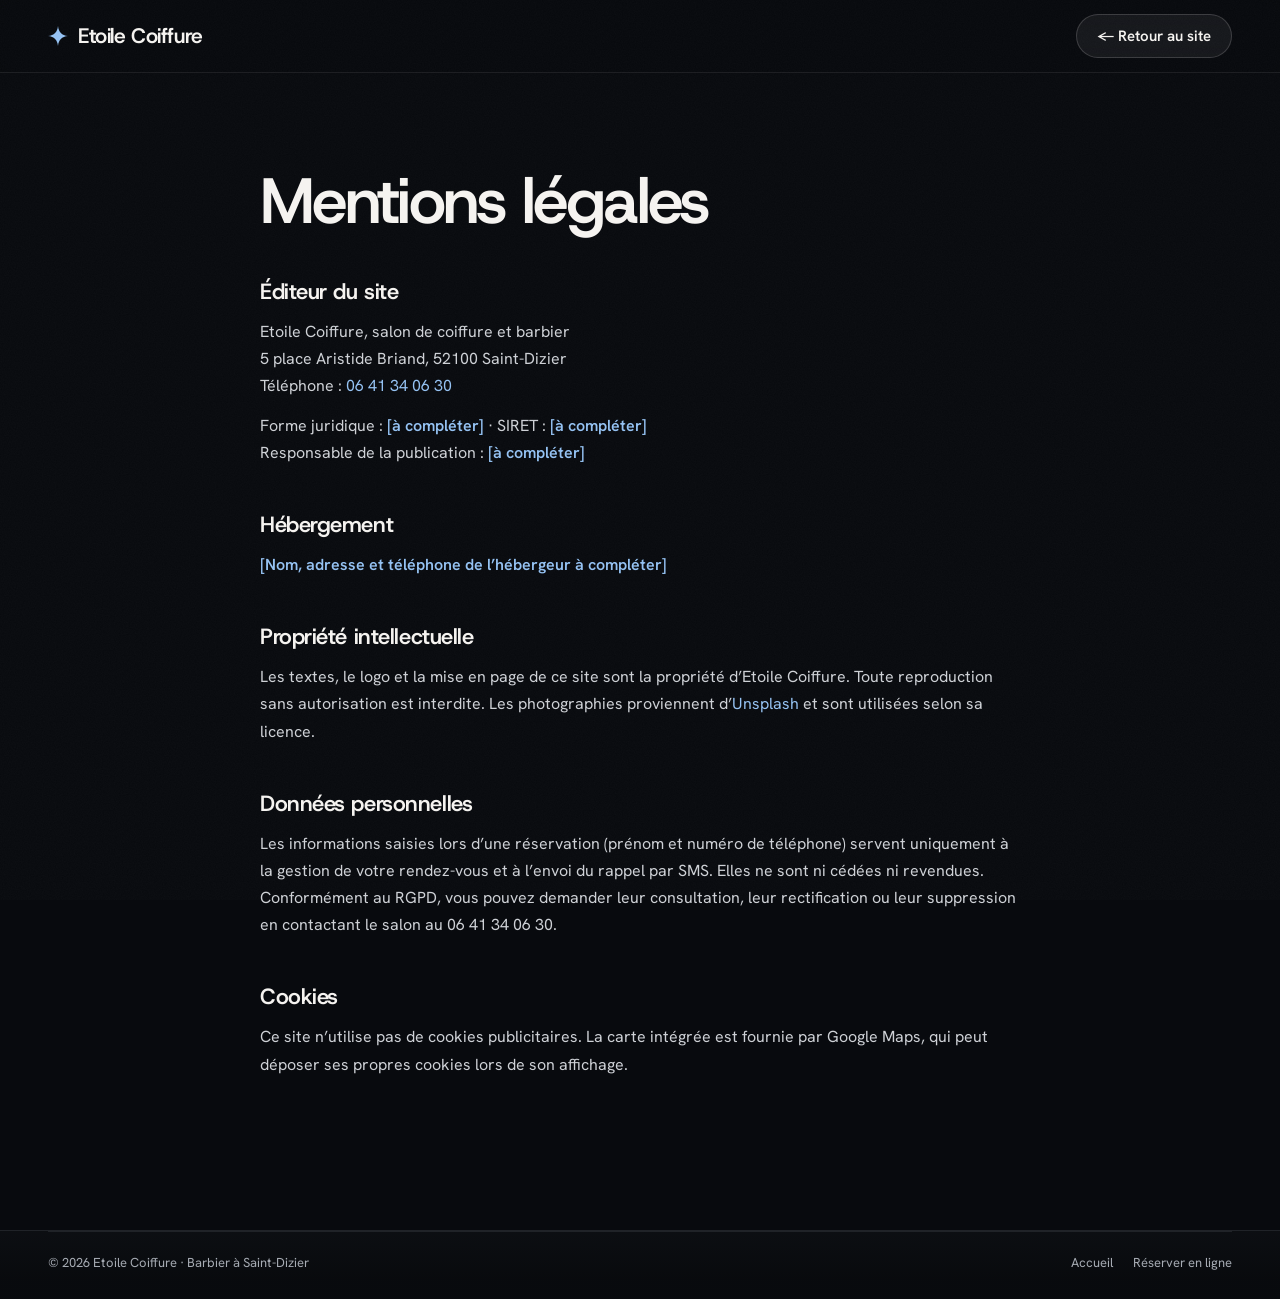
<file: mentions-legales.html>
<!DOCTYPE html>
<html lang="fr">
<head>
<meta charset="utf-8">
<meta name="viewport" content="width=device-width, initial-scale=1, viewport-fit=cover">
<title>Mentions légales · Etoile Coiffure</title>
<meta name="robots" content="noindex">
<meta name="theme-color" content="#0d0f13">
<link rel="icon" href="data:image/svg+xml,%3Csvg xmlns='http://www.w3.org/2000/svg' viewBox='0 0 24 24'%3E%3Cpath d='M12 0C12.8 7.5 16.5 11.2 24 12C16.5 12.8 12.8 16.5 12 24C11.2 16.5 7.5 12.8 0 12C7.5 11.2 11.2 7.5 12 0Z' fill='%2397b8ee'/%3E%3C/svg%3E">
<link rel="preconnect" href="https://fonts.googleapis.com">
<link rel="preconnect" href="https://fonts.gstatic.com" crossorigin>
<link href="https://fonts.googleapis.com/css2?family=Host+Grotesk:wght@400;500;600;700&amp;family=Hanken+Grotesk:wght@400;500;600;700;800&amp;display=swap" rel="stylesheet">
<link rel="stylesheet" href="styles.css">
</head>
<body>
<header class="header scrolled">
  <div class="wrap header-in">
    <a href="index.html" class="brand">
      <svg class="star" width="20" height="20" viewBox="0 0 24 24" aria-hidden="true"><path d="M12 0C12.8 7.5 16.5 11.2 24 12C16.5 12.8 12.8 16.5 12 24C11.2 16.5 7.5 12.8 0 12C7.5 11.2 11.2 7.5 12 0Z" fill="currentColor"/></svg>
      <span>Etoile Coiffure</span>
    </a>
    <a href="index.html" class="pill pill-glass pill-sm">← Retour au site</a>
  </div>
</header>

<main class="legal">
  <h1>Mentions légales</h1>

  <h2>Éditeur du site</h2>
  <p>Etoile Coiffure, salon de coiffure et barbier<br>5 place Aristide Briand, 52100 Saint-Dizier<br>Téléphone&nbsp;: <a href="tel:+33641340630">06 41 34 06 30</a></p>
  <p>Forme juridique&nbsp;: <span class="todo">[à compléter]</span> · SIRET&nbsp;: <span class="todo">[à compléter]</span><br>Responsable de la publication&nbsp;: <span class="todo">[à compléter]</span></p>

  <h2>Hébergement</h2>
  <p><span class="todo">[Nom, adresse et téléphone de l’hébergeur à compléter]</span></p>

  <h2>Propriété intellectuelle</h2>
  <p>Les textes, le logo et la mise en page de ce site sont la propriété d’Etoile Coiffure. Toute reproduction sans autorisation est interdite. Les photographies proviennent d’<a href="https://unsplash.com" target="_blank" rel="noopener">Unsplash</a> et sont utilisées selon sa licence.</p>

  <h2>Données personnelles</h2>
  <p>Les informations saisies lors d’une réservation (prénom et numéro de téléphone) servent uniquement à la gestion de votre rendez-vous et à l’envoi du rappel par SMS. Elles ne sont ni cédées ni revendues. Conformément au RGPD, vous pouvez demander leur consultation, leur rectification ou leur suppression en contactant le salon au 06 41 34 06 30.</p>

  <h2>Cookies</h2>
  <p>Ce site n’utilise pas de cookies publicitaires. La carte intégrée est fournie par Google Maps, qui peut déposer ses propres cookies lors de son affichage.</p>
</main>

<footer class="footer">
  <div class="wrap">
    <div class="f-bottom">
      <span>© 2026 Etoile Coiffure · Barbier à Saint-Dizier</span>
      <span class="f-links"><a href="index.html">Accueil</a><a href="index.html#reserver">Réserver en ligne</a></span>
    </div>
  </div>
</footer>
</body>
</html>
</file>
<file: styles.css>
:root {
  --ink: oklch(0.145 0.008 260);
  --ink-2: oklch(0.165 0.009 260);
  --surface: oklch(0.185 0.009 260);
  --tile: oklch(0.225 0.01 260);
  --line-soft: oklch(0.255 0.01 260);
  --line: oklch(0.3 0.01 260);
  --line-strong: oklch(0.55 0.01 260);
  --tx: oklch(0.965 0.004 85);
  --tx-2: oklch(0.86 0.008 260);
  --mu: oklch(0.74 0.012 260);
  --ac: oklch(0.8 0.085 250);
  --green: oklch(0.75 0.17 150);
  --glass-bg: oklch(0.19 0.012 260 / .5);
  --glass-bd: oklch(1 0 0 / .11);
  --shadow-lg: 0 40px 80px -40px rgba(0,0,0,.85);
  --ease: cubic-bezier(.2,.7,.2,1);
  --gut: clamp(20px,4vw,48px);
  --display: 'Host Grotesk', sans-serif;
  --header-h: 72px;
  color-scheme: dark;
}

html { scroll-behavior: smooth; -webkit-text-size-adjust: 100%; }
body {
  margin: 0; min-height: 100vh; overflow-x: clip;
  background: var(--ink); color: var(--tx);
  font-family: 'Hanken Grotesk', system-ui, sans-serif;
  -webkit-font-smoothing: antialiased; text-rendering: optimizeLegibility;
}
/* Grain très léger sur toute la page */
body::after {
  content: ""; position: fixed; inset: 0; z-index: 90; pointer-events: none; opacity: .05;
  background-image: url("data:image/svg+xml,%3Csvg xmlns='http://www.w3.org/2000/svg' width='160' height='160'%3E%3Cfilter id='n'%3E%3CfeTurbulence type='fractalNoise' baseFrequency='.85' numOctaves='3' stitchTiles='stitch'/%3E%3CfeColorMatrix values='0 0 0 0 1 0 0 0 0 1 0 0 0 0 1 0 0 0 .55 0'/%3E%3C/filter%3E%3Crect width='100%25' height='100%25' filter='url(%23n)'/%3E%3C/svg%3E");
}
a { color: inherit; text-decoration: none; }
button { -webkit-tap-highlight-color: transparent; font-family: inherit; }
img { max-width: 100%; }
input::placeholder { color: currentColor; opacity: .45; }
::selection { background: var(--ac); color: var(--ink); }
h1, h2, h3 { font-family: var(--display); font-weight: 600; margin: 0; }
:focus-visible { outline: 2px solid var(--ac); outline-offset: 3px; }

.mu { color: var(--mu); }
.wrap { max-width: 1320px; margin: 0 auto; padding: 0 var(--gut); box-sizing: border-box; }
.anchor { scroll-margin-top: var(--header-h); }
.star { display: block; color: var(--ac); flex: none; }
.grad { background: linear-gradient(95deg, var(--tx) 10%, var(--ac) 95%); -webkit-background-clip: text; background-clip: text; color: transparent; }
.skip { position: absolute; left: 12px; top: -64px; z-index: 100; padding: 10px 16px; border-radius: 999px; background: var(--tx); color: var(--ink); font-weight: 700; transition: top .2s; }
.skip:focus { top: 12px; }

@keyframes ecPulse { 0% { box-shadow: 0 0 0 0 oklch(0.75 0.17 150 / .55); } 80%,100% { box-shadow: 0 0 0 9px oklch(0.75 0.17 150 / 0); } }
@keyframes ecRise { from { opacity: 0; transform: translateY(24px); } to { opacity: 1; transform: none; } }
@keyframes ecStep { from { opacity: 0; transform: translateY(8px); } to { opacity: 1; transform: none; } }
@keyframes ecPop { 0% { opacity: 0; transform: scale(.4); } 60% { opacity: 1; transform: scale(1.1); } 100% { opacity: 1; transform: scale(1); } }
@keyframes ecFade { from { opacity: 0; } to { opacity: 1; } }
@keyframes ecFlash { 0% { box-shadow: inset 0 0 0 2px oklch(0.8 0.085 250 / .9); } 100% { box-shadow: inset 0 0 0 2px oklch(0.8 0.085 250 / 0); } }
@keyframes ecSpin { to { transform: rotate(360deg); } }
@keyframes ecTick { to { transform: translate3d(-50%,0,0); } }

.rise { animation: ecRise 1s var(--ease) var(--d,0s) both; }
.pulse { display: inline-block; flex: none; width: 8px; height: 8px; border-radius: 50%; background: var(--green); animation: ecPulse 2s ease-out infinite; }
.js img.fade { opacity: 0; transition: opacity .9s var(--ease), transform 1.2s var(--ease); }
.js img.fade.loaded { opacity: 1; }
.js .hero-bg img.fade { transition: opacity 1.4s var(--ease); }

/* Verre */
.glass {
  background: linear-gradient(160deg, oklch(1 0 0 / .08), oklch(1 0 0 / .02) 42%), var(--glass-bg);
  border: 1px solid var(--glass-bd);
  box-shadow: inset 0 1px 0 oklch(1 0 0 / .08), var(--shadow-lg);
  -webkit-backdrop-filter: blur(22px) saturate(1.5); backdrop-filter: blur(22px) saturate(1.5);
}
.glass-soft {
  background: linear-gradient(160deg, oklch(1 0 0 / .065), oklch(1 0 0 / .015) 45%), oklch(0.19 0.012 260 / .42);
  border: 1px solid oklch(1 0 0 / .085);
  box-shadow: inset 0 1px 0 oklch(1 0 0 / .06);
}
/* Halo qui suit la souris */
.spot { position: relative; isolation: isolate; }
.spot::before { content: ""; position: absolute; inset: 0; border-radius: inherit; z-index: -1; pointer-events: none; opacity: 0; transition: opacity .45s ease; background: radial-gradient(380px circle at var(--mx,50%) var(--my,50%), oklch(0.8 0.085 250 / .13), transparent 65%); }
.spot:hover::before { opacity: 1; }
.glow { position: absolute; left: var(--x); top: var(--y); width: min(820px,110vw); aspect-ratio: 1; transform: translate(-50%,-50%); border-radius: 50%; pointer-events: none; z-index: -1; background: radial-gradient(closest-side, oklch(0.55 0.13 255 / .2), transparent); }

/* Boutons */
.pill { display: inline-flex; align-items: center; justify-content: center; gap: 10px; border-radius: 999px; font-weight: 600; box-sizing: border-box; white-space: nowrap; transition: background .25s, border-color .25s, color .25s, transform .2s; }
.pill:active { transform: scale(.97); }
.pill-light { background: var(--tx); color: var(--ink); }
.pill-light:hover { background: var(--ac); }
.pill-ghost { border: 1px solid var(--line); }
.pill-ghost:hover { border-color: var(--ac); }
.pill-glass { background: oklch(1 0 0 / .06); border: 1px solid oklch(1 0 0 / .16); color: var(--tx); }
.pill-glass:hover { background: oklch(1 0 0 / .11); border-color: oklch(1 0 0 / .28); }
.pill-sm { height: 44px; padding: 0 20px; font-size: 15px; }
.pill-md { height: 48px; padding: 0 22px; font-size: 14px; }
.pill-lg { height: 52px; padding: 0 26px; font-size: 15px; font-weight: 700; }
.pill-xl { height: 56px; padding: 0 28px; font-size: 16px; font-weight: 700; }
.pill-cta { height: 58px; padding: 0 28px; font-size: 16px; font-weight: 700; }
.pill-light.pill-cta { padding-right: 9px; gap: 16px; }
.pill-ico { width: 40px; height: 40px; border-radius: 50%; background: var(--ink); color: var(--tx); display: grid; place-items: center; transition: transform .4s var(--ease); }
.pill:hover .pill-ico { transform: rotate(-45deg); }
.pill-block { width: 100%; height: 50px; font-size: 15px; font-weight: 700; }
.icon-btn { appearance: none; margin: 0; cursor: pointer; width: 44px; height: 44px; box-sizing: border-box; border-radius: 50%; border: 1px solid oklch(1 0 0 / .16); background: oklch(1 0 0 / .03); color: inherit; display: grid; place-items: center; transition: border-color .25s, background .25s; }
.icon-btn:hover { border-color: var(--ac); }
.round-btn { appearance: none; margin: 0; cursor: pointer; width: 48px; height: 48px; box-sizing: border-box; border-radius: 50%; border: 1px solid var(--line); background: transparent; color: inherit; display: grid; place-items: center; transition: border-color .25s, background .25s, transform .2s; }
.round-btn:hover { border-color: var(--ac); background: oklch(1 0 0 / .04); }
.round-btn:active { transform: scale(.94); }
.ulink { font-weight: 600; font-size: 15px; border-bottom: 1px solid currentColor; padding-bottom: 3px; transition: color .25s; }
.ulink:hover { color: var(--ac); }
.kicker { display: inline-flex; align-items: center; gap: 8px; padding: 7px 14px 7px 11px; border-radius: 999px; border: 1px solid oklch(1 0 0 / .1); background: oklch(1 0 0 / .04); font-size: 13px; font-weight: 600; color: var(--tx-2); margin-bottom: 22px; }
.kicker svg { color: var(--ac); flex: none; }
.eyebrow { font-size: 14px; font-weight: 600; color: var(--mu); }

/* Barre d'annonce, progression, en-tête */
.progress { position: fixed; left: 0; top: 0; z-index: 70; width: 100%; height: 2px; background: var(--ac); transform: scaleX(0); transform-origin: 0 50%; pointer-events: none; }
.topbar { position: relative; z-index: 51; display: flex; flex-wrap: wrap; justify-content: center; align-items: center; column-gap: 12px; row-gap: 2px; padding: 10px 20px; background: var(--surface); border-bottom: 1px solid var(--line-soft); font-size: 13px; font-weight: 500; text-align: center; }
.topbar .sep { color: oklch(0.5 0.01 260); }

.header { position: sticky; top: 0; z-index: 50; border-bottom: 1px solid transparent; transition: background .4s ease, border-color .4s ease; }
.header.scrolled { background: oklch(0.145 0.008 260 / .78); border-bottom-color: oklch(1 0 0 / .08); -webkit-backdrop-filter: blur(16px) saturate(1.4); backdrop-filter: blur(16px) saturate(1.4); }
.header-in { height: var(--header-h); display: flex; align-items: center; justify-content: space-between; gap: 20px; }
.brand { display: flex; align-items: center; gap: 10px; flex: none; font-family: var(--display); font-weight: 600; font-size: clamp(17px,4.6vw,21px); letter-spacing: -.02em; white-space: nowrap; }
.nav { display: flex; gap: 30px; font-size: 15px; font-weight: 500; }
.nav a { position: relative; padding: 6px 0; color: var(--tx-2); transition: color .3s; }
.nav a:hover, .nav a.active { color: var(--tx); }
.nav a::after { content: ""; position: absolute; left: 0; right: 0; bottom: 0; height: 1px; background: var(--ac); transform: scaleX(0); transform-origin: 0 50%; transition: transform .45s var(--ease); }
.nav a.active::after { transform: scaleX(1); }
.header-actions { display: flex; align-items: center; gap: 10px; flex: none; }
.header-tel { font-size: 15px; font-weight: 600; padding: 8px; }
.call-icon, .burger { display: none; }
@media (max-width: 999px) {
  .nav, .header-tel { display: none; }
  .burger { display: grid; }
}
@media (min-width: 520px) and (max-width: 999px) { .call-icon { display: grid; } }

/* Menu mobile */
.menu { position: fixed; inset: 0; z-index: 80; background: oklch(0.145 0.008 260 / .96); -webkit-backdrop-filter: blur(18px); backdrop-filter: blur(18px); display: flex; flex-direction: column; padding: 14px var(--gut) calc(28px + env(safe-area-inset-bottom)); box-sizing: border-box; overflow: auto; animation: ecFade .3s ease both; }
.menu[hidden] { display: none; }
.menu-top { display: flex; justify-content: space-between; align-items: center; height: 44px; flex: none; }
.menu-top .brand { font-size: 19px; }
.menu-nav { display: flex; flex-direction: column; margin-top: 32px; }
.menu-nav a { font-family: var(--display); font-weight: 600; font-size: clamp(30px,8.5vw,52px); letter-spacing: -.04em; line-height: 1.2; padding: 3px 0; animation: ecRise .55s var(--ease) var(--d) both; }
.menu-foot { margin-top: auto; padding-top: 28px; display: flex; flex-direction: column; gap: 10px; animation: ecRise .55s var(--ease) .35s both; }
.menu-foot .mu { font-size: 14px; text-align: center; margin-top: 6px; }
.menu-cta, .menu-call { height: 56px; border-radius: 999px; font-size: 16px; display: flex; align-items: center; justify-content: center; }
.menu-cta { background: var(--tx); color: var(--ink); font-weight: 700; }
.menu-call { border: 1px solid var(--line); font-weight: 600; }

/* ---------- Hero ---------- */
.hero { position: relative; isolation: isolate; margin-top: calc(var(--header-h) * -1); padding-top: var(--header-h); }
.hero-bg { position: absolute; inset: 0; z-index: -1; overflow: hidden; background: var(--tile); }
.hero-bg img { position: absolute; left: 0; top: -12%; width: 100%; height: 124%; object-fit: cover; object-position: 50% 50%; display: block; transform: scale(1.04); will-change: transform; filter: brightness(.78) contrast(1.06) saturate(.85); }
.hero-bg::after {
  content: ""; position: absolute; inset: 0;
  background:
    radial-gradient(55% 65% at 80% 42%, oklch(0.5 0.12 255 / .26), transparent 70%),
    linear-gradient(90deg, oklch(0.145 0.008 260 / .95) 0%, oklch(0.145 0.008 260 / .82) 34%, oklch(0.145 0.008 260 / .42) 66%, oklch(0.145 0.008 260 / .58) 100%),
    linear-gradient(180deg, oklch(0.145 0.008 260 / .75) 0%, oklch(0.145 0.008 260 / 0) 24%, oklch(0.145 0.008 260 / 0) 58%, var(--ink) 100%);
}
.hero-grid { display: grid; grid-template-columns: minmax(0,1fr) minmax(0,500px); gap: clamp(32px,5vw,88px); align-items: center; padding-top: clamp(36px,5.5vw,80px); padding-bottom: clamp(32px,4vw,52px); }
.hero-copy { min-width: 0; }
.hero-pill { display: inline-flex; flex-wrap: wrap; align-items: center; gap: 10px; padding: 8px 16px 8px 13px; border-radius: 999px; background: oklch(1 0 0 / .06); border: 1px solid oklch(1 0 0 / .13); font-size: 14px; font-weight: 600; color: var(--tx-2); }
.hero-pill b { color: var(--tx); }
.hero h1 { font-size: clamp(50px,7vw,104px); line-height: .95; letter-spacing: -.05em; margin-top: 26px; text-wrap: balance; }
.hero .grad { padding-bottom: .06em; }
.lead { font-size: clamp(16px,1.35vw,19px); line-height: 1.6; color: var(--tx-2); margin: 24px 0 0; max-width: 540px; text-wrap: pretty; }
.hero-ctas { display: flex; flex-wrap: wrap; gap: 12px; margin-top: 34px; }
.hero-checks { list-style: none; display: flex; flex-wrap: wrap; gap: 10px 24px; margin: 30px 0 0; padding: 0; font-size: 14px; font-weight: 600; color: var(--tx-2); }
.hero-checks li { display: inline-flex; align-items: center; gap: 8px; }
.hero-checks svg, .gift-checks svg { color: var(--ac); flex: none; }

.hero-bar { display: grid; grid-template-columns: repeat(4,minmax(0,1fr)); border-radius: 22px; overflow: hidden; margin-bottom: 8px; }
.hb { position: relative; display: flex; align-items: center; gap: 14px; padding: 18px 22px; min-width: 0; transition: background .3s; }
.hb:hover { background: oklch(1 0 0 / .045); }
.hb + .hb::before { content: ""; position: absolute; left: 0; top: 18px; bottom: 18px; width: 1px; background: oklch(1 0 0 / .1); }
.hb-ico { position: relative; width: 42px; height: 42px; flex: none; box-sizing: border-box; border-radius: 50%; display: grid; place-items: center; background: oklch(1 0 0 / .06); border: 1px solid oklch(1 0 0 / .1); color: var(--ac); }
.hb.open .hb-ico::after { content: ""; position: absolute; right: -1px; top: -1px; width: 10px; height: 10px; border-radius: 50%; background: var(--green); box-shadow: 0 0 0 3px oklch(0.2 0.012 260); }
.hb-t { display: flex; flex-direction: column; gap: 3px; min-width: 0; }
.hb-l { font-size: 11.5px; font-weight: 600; letter-spacing: .07em; text-transform: uppercase; color: var(--mu); }
.hb-v { font-size: 15px; font-weight: 600; white-space: nowrap; overflow: hidden; text-overflow: ellipsis; }
.hb-v sup { font-size: .65em; }

@media (max-width: 1199px) {
  .hero-bar { grid-template-columns: repeat(2,minmax(0,1fr)); }
  .hb:nth-child(3)::before { display: none; }
  .hb:nth-child(n+3) { border-top: 1px solid oklch(1 0 0 / .08); }
}
@media (max-width: 999px) {
  .hero-grid { grid-template-columns: minmax(0,1fr); padding-top: clamp(28px,6vw,48px); }
  .booking { max-width: 640px; }
}
@media (max-width: 999px) and (min-width: 700px) { .hero-bg { bottom: 0; } }
@media (max-width: 699px) {
  .hero-bg { bottom: auto; height: min(100%, 760px); }
  .hero-bg::after { background: linear-gradient(180deg, oklch(0.145 0.008 260 / .72) 0%, oklch(0.145 0.008 260 / .55) 40%, var(--ink) 100%); }
  .hero-bg img { object-position: 55% 50%; }
}
@media (max-width: 559px) {
  .hb { padding: 14px 14px; gap: 0; }
  .hb-ico { display: none; }
  .hb-v { white-space: normal; font-size: 14px; line-height: 1.35; }
  .pill-cta { flex: 1 1 auto; }
}

/* ---------- Réservation (carte de verre) ---------- */
.booking { position: relative; scroll-margin-top: calc(var(--header-h) + 20px); border-radius: 26px; overflow: hidden; }
.booking.flash::after { content: ""; position: absolute; inset: 0; border-radius: inherit; pointer-events: none; animation: ecFlash 1.3s var(--ease) both; }
.bk-head { display: flex; justify-content: space-between; align-items: center; gap: 12px; padding: 22px clamp(16px,3vw,24px) 0; }
.bk-title { font-family: var(--display); font-weight: 600; font-size: 20px; letter-spacing: -.02em; }
.bk-meta { display: flex; align-items: center; gap: 14px; flex: none; font-size: 13px; color: var(--mu); }
.bk-back { appearance: none; margin: 0; cursor: pointer; background: transparent; border: 0; padding: 6px 0; font-size: 13px; font-weight: 600; color: var(--ac); }
.bk-back[hidden] { display: none; }
.bk-steps { display: grid; grid-template-columns: repeat(4,minmax(0,1fr)); gap: 8px; padding: 12px clamp(16px,3vw,24px) 0; }
.bk-step { appearance: none; margin: 0; padding: 6px 0 0; border: 0; background: transparent; text-align: left; min-width: 0; display: flex; flex-direction: column; gap: 7px; cursor: default; color: var(--mu); font-size: 12px; font-weight: 600; transition: color .3s; }
.bk-step.reachable { cursor: pointer; }
.bk-step .bar { display: block; height: 3px; border-radius: 3px; background: oklch(1 0 0 / .12); transition: background .45s; }
.bk-step span:last-child { white-space: nowrap; overflow: hidden; text-overflow: ellipsis; }
.bk-step.done { color: var(--tx); }
.bk-step.active { color: var(--ac); }
.bk-step.done .bar, .bk-step.active .bar { background: var(--ac); }
.bk-body { padding: 18px clamp(16px,3vw,24px) 20px; min-height: 348px; box-sizing: border-box; }
.bk-pane { display: flex; flex-direction: column; gap: 6px; animation: ecStep .4s var(--ease) both; }
.bk-pane.gap8 { gap: 8px; }
.bk-pane.gap12 { gap: 12px; }
.opt { appearance: none; margin: 0; text-align: left; cursor: pointer; background: oklch(1 0 0 / .045); color: var(--tx); border: 1px solid oklch(1 0 0 / .085); transition: background .2s, border-color .2s, transform .2s; }
.opt:hover { border-color: var(--ac); background: oklch(1 0 0 / .07); }
.opt:active { transform: scale(.985); }
.opt .m { color: var(--mu); }
.opt.on { background: var(--ac); color: var(--ink); border-color: var(--ac); }
.opt.on .m { color: oklch(0.4 0.05 255); }
.opt-svc { display: grid; grid-template-columns: minmax(0,1fr) auto auto; gap: 14px; align-items: center; padding: 11px 14px; border-radius: 12px; }
.opt-svc .n { font-weight: 600; font-size: 15px; min-width: 0; }
.opt-svc .m { font-size: 13px; white-space: nowrap; }
.opt-svc .p { font-weight: 700; font-size: 15px; min-width: 44px; text-align: right; white-space: nowrap; }
.opt-barber { display: flex; align-items: center; gap: 16px; padding: 14px 16px; border-radius: 14px; }
.opt-barber .ini { width: 46px; height: 46px; flex: none; box-sizing: border-box; border-radius: 50%; display: grid; place-items: center; font-family: var(--display); font-weight: 600; font-size: 18px; border: 1px solid var(--mu); }
.opt-barber.on .ini { border-color: oklch(0.4 0.05 255); }
.opt-barber .t { display: flex; flex-direction: column; gap: 2px; min-width: 0; }
.opt-barber .t b { font-size: 16px; }
.opt-barber .t .m { font-size: 13px; }
.days { display: grid; grid-template-columns: repeat(6,minmax(0,1fr)); gap: 6px; }
.opt-day { min-width: 0; padding: 9px 2px; border-radius: 12px; display: flex; flex-direction: column; align-items: center; gap: 1px; text-align: center; }
.opt-day .m { font-size: 11px; font-weight: 600; }
.opt-day .num { font-family: var(--display); font-weight: 600; font-size: 20px; letter-spacing: -.02em; }
.day-info { display: flex; justify-content: space-between; gap: 12px; font-size: 13px; color: var(--mu); margin: 14px 0 10px; }
.day-info b { font-weight: 600; color: var(--tx); }
.slots { display: grid; grid-template-columns: repeat(auto-fill,minmax(70px,1fr)); gap: 6px; }
.opt-slot { padding: 9px 0; border-radius: 10px; font-size: 14px; font-weight: 600; text-align: center; transition: background .2s, border-color .2s, transform .15s; }
.opt-slot:active { transform: scale(.96); }
.opt-slot:disabled { background: transparent; color: oklch(0.5 0.01 260); border-color: oklch(1 0 0 / .05); text-decoration: line-through; cursor: default; transform: none; }
.field { display: flex; flex-direction: column; gap: 6px; font-size: 13px; font-weight: 600; color: var(--mu); }
.field input { font-family: inherit; font-size: 16px; color: var(--tx); background: oklch(0 0 0 / .25); border: 1px solid oklch(1 0 0 / .12); border-radius: 12px; padding: 13px 14px; outline: none; transition: border-color .2s; }
.field input:focus { border-color: var(--ac); }
.fv { appearance: none; margin: 0; text-align: left; cursor: pointer; display: flex; align-items: center; gap: 12px; padding: 12px 14px; border-radius: 12px; border: 1px solid oklch(0.8 0.085 250 / .3); background: oklch(0.8 0.085 250 / .1); color: var(--tx); font-size: 14px; }
.fv .box { width: 20px; height: 20px; flex: none; box-sizing: border-box; border-radius: 6px; display: grid; place-items: center; font-size: 13px; font-weight: 800; background: transparent; color: var(--ink); border: 1px solid var(--ac); transition: background .2s; }
.fv[aria-checked="true"] .box { background: var(--ac); }
.done-ico { width: 52px; height: 52px; border-radius: 50%; background: var(--ac); color: var(--ink); display: grid; place-items: center; animation: ecPop .6s var(--ease) .1s both; }
.done-t { font-family: var(--display); font-weight: 600; font-size: 30px; letter-spacing: -.03em; line-height: 1.1; }
.done-p { font-size: 15px; line-height: 1.55; color: var(--mu); margin: 0; }
.done-btns { display: flex; flex-wrap: wrap; gap: 10px; margin-top: 4px; }
.done-btns > * { appearance: none; margin: 0; cursor: pointer; font-weight: 600; font-size: 14px; padding: 13px 18px; border-radius: 999px; }
.done-btns a { background: var(--tx); color: var(--ink); }
.done-btns button { background: transparent; color: var(--tx); border: 1px solid oklch(1 0 0 / .16); }
.bk-foot { display: flex; flex-wrap: wrap; align-items: center; gap: 12px 16px; padding: 16px 16px 16px clamp(16px,3vw,24px); border-top: 1px solid oklch(1 0 0 / .08); background: oklch(0 0 0 / .22); }
.bk-foot[hidden] { display: none; }
.bk-foot-txt { flex: 999 1 180px; display: flex; flex-direction: column; gap: 2px; min-width: 0; }
.bk-foot-l { font-size: 14px; font-weight: 700; white-space: nowrap; overflow: hidden; text-overflow: ellipsis; }
.bk-foot-s { font-size: 13px; color: var(--mu); }
.bk-primary { appearance: none; margin: 0; flex: 1 0 auto; height: 48px; padding: 0 24px; border: 0; border-radius: 999px; font-weight: 700; font-size: 15px; background: var(--ac); color: var(--ink); cursor: pointer; transition: opacity .25s, transform .2s, filter .25s; }
.bk-primary:hover { filter: brightness(1.08); }
.bk-primary:active { transform: scale(.97); }
.bk-primary[aria-disabled="true"] { opacity: .4; cursor: not-allowed; filter: none; }

/* ---------- Bandeau défilant ---------- */
.ticker { overflow: hidden; margin-top: clamp(28px,4vw,48px); padding-block: clamp(18px,2.4vw,28px); border-block: 1px solid var(--line-soft); -webkit-mask-image: linear-gradient(90deg, transparent, #000 7%, #000 93%, transparent); mask-image: linear-gradient(90deg, transparent, #000 7%, #000 93%, transparent); }
.ticker-track { display: flex; align-items: center; width: max-content; }
.js .ticker-track { animation: ecTick 55s linear infinite; }
.ticker:hover .ticker-track { animation-play-state: paused; }
.ticker-track > * { margin-right: clamp(22px,3vw,44px); }
.ticker span { font-family: var(--display); font-weight: 600; font-size: clamp(28px,4vw,56px); letter-spacing: -.035em; white-space: nowrap; color: transparent; -webkit-text-stroke: 1px oklch(1 0 0 / .34); }
.ticker span:nth-of-type(odd) { color: var(--tx); -webkit-text-stroke: 0; }
.tk-star { width: clamp(16px,1.7vw,24px); height: auto; color: var(--ac); flex: none; }

/* ---------- Sections ---------- */
.section { position: relative; isolation: isolate; overflow-x: clip; padding-top: clamp(96px,12vw,152px); }
@supports not (overflow-x: clip) { .glow { display: none; } }
.section h2, .band h2 { font-size: clamp(40px,5vw,68px); line-height: 1; letter-spacing: -.045em; }
.sec-head { display: flex; flex-wrap: wrap; justify-content: space-between; align-items: flex-end; gap: 20px 40px; }
.sec-head > p { font-size: 16px; line-height: 1.6; color: var(--mu); margin: 0; max-width: 380px; text-wrap: pretty; }

/* Le salon */
.salon-top { display: grid; grid-template-columns: minmax(0,260px) minmax(0,1fr); gap: 20px 48px; align-items: start; }
.salon-top .kicker { justify-self: start; margin: 8px 0 0; }
.statement { font-family: var(--display); font-weight: 500; font-size: clamp(26px,3.3vw,48px); line-height: 1.14; letter-spacing: -.035em; margin: 0; text-wrap: pretty; }
.statement .w { opacity: .2; transition: opacity .6s ease; }
.statement .w.on { opacity: 1; }
.salon-grid { display: grid; grid-template-columns: minmax(0,5fr) minmax(0,7fr); gap: clamp(28px,4vw,64px); margin-top: clamp(48px,6vw,88px); align-items: stretch; }
.salon-media { position: relative; min-height: 580px; }
.sm-main, .sm-sub { position: absolute; margin: 0; overflow: hidden; background: var(--tile); }
.sm-main { left: 0; top: 0; right: 16%; bottom: 14%; border-radius: 26px; }
.sm-sub { right: 0; bottom: 0; width: 48%; aspect-ratio: 1; border-radius: 22px; outline: 8px solid var(--ink); }
.sm-main img, .sm-sub img { position: absolute; inset: 0; width: 100%; height: 100%; object-fit: cover; display: block; }
.sm-main img { object-position: center 30%; }
.spin-badge { position: absolute; right: 4%; top: 6%; width: 124px; height: 124px; border-radius: 50%; display: grid; place-items: center; background: oklch(0.145 0.008 260 / .55); border: 1px solid oklch(1 0 0 / .14); -webkit-backdrop-filter: blur(14px); backdrop-filter: blur(14px); }
.spin-ring { position: absolute; inset: 0; width: 100%; height: 100%; animation: ecSpin 22s linear infinite; }
.spin-ring text { fill: var(--tx); font: 600 10px 'Hanken Grotesk', sans-serif; letter-spacing: .12em; }
.salon-side { display: flex; flex-direction: column; gap: 12px; min-width: 0; }
.stats { display: grid; grid-template-columns: repeat(2,minmax(0,1fr)); gap: 12px; }
.stat { border-radius: 22px; padding: clamp(20px,2.4vw,28px); }
.stat-v { font-family: var(--display); font-weight: 600; font-size: clamp(42px,4.6vw,64px); letter-spacing: -.05em; line-height: 1; display: flex; align-items: baseline; gap: 6px; font-variant-numeric: tabular-nums; }
.stat-v small { font-size: .34em; letter-spacing: -.01em; color: var(--ac); font-weight: 600; }
.stat-l { margin-top: 12px; font-size: 14px; line-height: 1.5; color: var(--mu); }
.ritual { flex: 1; border-radius: 22px; padding: clamp(22px,2.6vw,32px); }
.ritual-head { display: flex; flex-wrap: wrap; justify-content: space-between; align-items: baseline; gap: 6px 16px; }
.ritual-head h3 { font-size: 22px; letter-spacing: -.02em; }
.ritual-head span { font-size: 14px; color: var(--mu); }
.ritual ol { list-style: none; margin: 22px 0 0; padding: 0; display: grid; grid-template-columns: repeat(2,minmax(0,1fr)); gap: 22px 28px; }
.ritual li { display: grid; grid-template-columns: 36px minmax(0,1fr); column-gap: 14px; row-gap: 3px; }
.r-n { grid-row: span 2; width: 36px; height: 36px; box-sizing: border-box; border-radius: 50%; border: 1px solid oklch(1 0 0 / .14); display: grid; place-items: center; font-size: 12px; font-weight: 700; color: var(--ac); font-variant-numeric: tabular-nums; }
.ritual b { font-size: 15px; padding-top: 1px; }
.ritual p { margin: 0; font-size: 14px; line-height: 1.5; color: var(--mu); }
@media (max-width: 899px) {
  .salon-top { grid-template-columns: minmax(0,1fr); }
  .salon-grid { grid-template-columns: minmax(0,1fr); }
  .salon-media { min-height: 0; aspect-ratio: 1 / 1.05; max-height: 640px; }
}
@media (max-width: 599px) {
  .ritual ol { grid-template-columns: minmax(0,1fr); }
  .spin-badge { width: 96px; height: 96px; }
  .stat { padding: 18px; }
}

/* Prestations */
.svc-layout { display: grid; grid-template-columns: minmax(0,1fr) minmax(0,380px); gap: clamp(28px,4vw,56px); margin-top: clamp(36px,4vw,56px); align-items: start; }
.svc-group + .svc-group { margin-top: 40px; }
.svc-cat { display: flex; justify-content: space-between; align-items: baseline; gap: 12px; padding-bottom: 14px; border-bottom: 1px solid var(--line-strong); font-size: 12.5px; font-weight: 600; letter-spacing: .08em; text-transform: uppercase; color: var(--mu); }
.svc-cat span:first-child { color: var(--tx); }
.svc { display: grid; grid-template-columns: minmax(0,1fr) auto; align-items: center; gap: 12px 28px; padding: 22px 16px; margin: 0 -16px; border-radius: 14px; transition: background .3s; }
.svc::after { content: ""; position: absolute; left: 16px; right: 16px; bottom: 0; height: 1px; background: var(--line); pointer-events: none; }
.svc:hover { background: oklch(1 0 0 / .025); }
.svc-t { display: flex; flex-direction: column; gap: 6px; min-width: 0; }
.svc-name { display: flex; flex-wrap: wrap; align-items: center; gap: 6px 12px; font-family: var(--display); font-weight: 600; font-size: clamp(21px,2vw,25px); letter-spacing: -.025em; line-height: 1.15; }
.svc-tag { font-family: 'Hanken Grotesk', sans-serif; font-size: 12px; font-weight: 700; letter-spacing: 0; color: var(--ink); background: var(--ac); padding: 4px 10px; border-radius: 999px; }
.svc-d { font-size: 15px; line-height: 1.5; color: var(--mu); }
.svc-r { display: flex; align-items: center; gap: 20px; }
.svc-dur { font-size: 15px; color: var(--mu); min-width: 52px; white-space: nowrap; }
.svc-price { font-family: var(--display); font-weight: 600; font-size: 25px; letter-spacing: -.02em; min-width: 54px; text-align: right; white-space: nowrap; }
.svc-btn { width: 104px; box-sizing: border-box; display: inline-flex; justify-content: center; padding: 11px 0; border-radius: 999px; font-weight: 600; font-size: 14px; white-space: nowrap; background: transparent; color: var(--tx); border: 1px solid var(--line); transition: background .25s, border-color .25s, color .25s, transform .2s; }
.svc-btn:hover { border-color: var(--ac); }
.svc-btn:active { transform: scale(.97); }
.svc-btn.on { background: var(--ac); color: var(--ink); border-color: var(--ac); }
.svc-note { margin: 20px 0 0; font-size: 13px; color: var(--mu); }
.svc-aside { position: sticky; top: calc(var(--header-h) + 24px); display: flex; flex-direction: column; gap: 12px; }
.feature { border-radius: 24px; overflow: hidden; }
.feature-img { position: relative; aspect-ratio: 4 / 3; overflow: hidden; background: var(--tile); }
.feature-img img { position: absolute; inset: 0; width: 100%; height: 100%; object-fit: cover; object-position: center 28%; display: block; transition: opacity .9s var(--ease), transform 1.2s var(--ease); }
.feature:hover .feature-img img { transform: scale(1.04); }
.feature-img::after { content: ""; position: absolute; inset: 0; background: linear-gradient(180deg, transparent 55%, oklch(0.145 0.008 260 / .55)); }
.tag-chip { position: absolute; left: 16px; top: 16px; z-index: 1; padding: 7px 12px; border-radius: 999px; background: var(--ac); color: var(--ink); font-size: 12px; font-weight: 700; }
.feature-body { padding: 22px 24px 24px; }
.feature-t { font-family: var(--display); font-weight: 600; font-size: 28px; letter-spacing: -.03em; }
.feature-body p { margin: 8px 0 0; font-size: 15px; line-height: 1.55; color: var(--mu); }
.feature-meta { display: flex; justify-content: space-between; align-items: baseline; margin: 18px 0 18px; padding-top: 16px; border-top: 1px solid oklch(1 0 0 / .08); font-size: 15px; color: var(--mu); }
.feature-meta b { font-family: var(--display); font-size: 30px; letter-spacing: -.03em; color: var(--tx); }
.offer { display: flex; align-items: center; gap: 16px; padding: 18px 20px; border-radius: 20px; font-size: 14px; line-height: 1.5; color: var(--tx-2); }
.offer-v { flex: none; font-family: var(--display); font-weight: 600; font-size: 30px; letter-spacing: -.04em; color: var(--ac); }
@media (max-width: 1099px) {
  .svc-layout { grid-template-columns: minmax(0,1fr); }
  .svc-aside { position: static; display: grid; grid-template-columns: repeat(auto-fit,minmax(min(100%,320px),1fr)); align-items: start; }
}
@media (max-width: 640px) {
  .svc { grid-template-columns: minmax(0,1fr); }
  .svc-r { justify-content: space-between; }
  .svc-price { margin-left: auto; }
}

/* Galerie */
.gal-ctrl { display: flex; flex-wrap: wrap; align-items: center; gap: 16px; }
.gal-btns { display: flex; gap: 8px; }
.gallery {
  --side: max(var(--gut), calc((100vw - 1320px) / 2 + var(--gut)));
  display: flex; gap: 16px; margin-top: 40px; overflow-x: auto; scroll-snap-type: x mandatory; scrollbar-width: none; overscroll-behavior-x: contain; cursor: grab;
  padding: 0 var(--side); scroll-padding-inline: var(--side);
}
.gallery::-webkit-scrollbar { display: none; }
.gallery figure { position: relative; margin: 0; flex: 0 0 clamp(260px,30vw,420px); scroll-snap-align: start; }
.ph { position: relative; height: clamp(360px,44vw,580px); border-radius: 22px; overflow: hidden; background: var(--tile); }
.ph img { position: absolute; inset: 0; width: 100%; height: 100%; object-fit: cover; display: block; user-select: none; }
.gallery figure:hover .ph img { transform: scale(1.05); }
.ph::after { content: ""; position: absolute; inset: 0; pointer-events: none; background: linear-gradient(180deg, transparent 60%, oklch(0.145 0.008 260 / .6)); }
.cap { position: absolute; left: 14px; right: 14px; bottom: 14px; display: flex; justify-content: space-between; align-items: center; gap: 12px; padding: 12px 16px; border-radius: 14px; background: oklch(0.145 0.008 260 / .62); border: 1px solid oklch(1 0 0 / .12); font-size: 14px; color: var(--mu); }
.cap span:first-child { font-weight: 600; color: var(--tx); }
.gal-track { margin-top: 28px; height: 2px; border-radius: 2px; background: var(--line); overflow: hidden; }
.gal-bar { height: 100%; width: 30%; border-radius: 2px; background: var(--ac); }

/* Avis : bandeau photo */
.band { position: relative; isolation: isolate; margin-top: clamp(96px,12vw,152px); padding-block: clamp(80px,10vw,136px); overflow: hidden; }
.band-bg { position: absolute; inset: 0; z-index: -1; background: var(--tile); }
.band-bg img { position: absolute; inset: 0; width: 100%; height: 100%; object-fit: cover; object-position: center 35%; display: block; }
.band-bg::after { content: ""; position: absolute; inset: 0; background: radial-gradient(60% 60% at 70% 50%, oklch(0.5 0.12 255 / .2), transparent 70%), linear-gradient(180deg, var(--ink) 0%, oklch(0.145 0.008 260 / .74) 22%, oklch(0.145 0.008 260 / .7) 78%, var(--ink) 100%); }
.rev-links { display: flex; flex-wrap: wrap; align-items: center; gap: 12px 20px; }
.reviews-grid { display: grid; grid-template-columns: minmax(0,1.35fr) minmax(0,1fr); gap: 16px; margin-top: clamp(32px,4vw,48px); }
.review { margin: 0; border-radius: 24px; padding: 30px; display: flex; flex-direction: column; justify-content: space-between; gap: 24px; }
.review blockquote { margin: 0; font-size: 18px; line-height: 1.5; quotes: "« " " »"; }
.review blockquote::before { content: open-quote; }
.review blockquote::after { content: close-quote; }
.review figcaption { display: flex; flex-wrap: wrap; align-items: center; gap: 12px; font-size: 14px; color: var(--mu); }
.review-main { grid-row: span 2; border-radius: 28px; padding: clamp(28px,4vw,52px); justify-content: flex-start; }
.review-main blockquote { font-family: var(--display); font-weight: 500; font-size: clamp(26px,3vw,40px); line-height: 1.15; letter-spacing: -.03em; text-wrap: pretty; }
.review-main figcaption { margin-top: auto; }
.review-main blockquote::before, .review-main blockquote::after { content: none; }
.qmark { color: var(--ac); }
.stars { color: var(--ac); letter-spacing: .15em; }
@media (max-width: 899px) {
  .reviews-grid { grid-template-columns: minmax(0,1fr); }
  .review-main { grid-row: auto; gap: 28px; }
}

/* Carte cadeau */
.gift { position: relative; isolation: isolate; overflow: hidden; border-radius: 32px; padding: clamp(32px,5vw,64px); display: flex; flex-wrap: wrap; align-items: center; gap: clamp(40px,5vw,56px); border: 1px solid oklch(1 0 0 / .1); box-shadow: inset 0 1px 0 oklch(1 0 0 / .1); background: radial-gradient(120% 140% at 0% 0%, oklch(0.36 0.09 258), oklch(0.25 0.06 262) 55%, oklch(0.2 0.035 262)); }
.gift-deco { position: absolute; z-index: -1; right: -6%; bottom: -30%; width: min(560px,70%); color: oklch(1 0 0 / .045); pointer-events: none; }
.gift-text { flex: 1 1 380px; min-width: 0; }
.kicker-light { background: oklch(1 0 0 / .08); border-color: oklch(1 0 0 / .16); color: var(--tx); }
.gift h2 { font-size: clamp(40px,5vw,62px); text-wrap: balance; }
.gift-text > p { font-size: 17px; line-height: 1.6; color: oklch(0.88 0.02 255); margin: 18px 0 0; max-width: 460px; }
.gift-checks { list-style: none; margin: 22px 0 0; padding: 0; display: flex; flex-wrap: wrap; gap: 10px 22px; font-size: 15px; font-weight: 600; }
.gift-checks li { display: inline-flex; align-items: center; gap: 8px; }
.gift-opts { display: flex; flex-wrap: wrap; gap: 10px; margin-top: 30px; }
.gift-opt { appearance: none; margin: 0; cursor: pointer; padding: 12px 20px; border-radius: 999px; font-weight: 600; font-size: 15px; background: oklch(1 0 0 / .04); color: var(--tx); border: 1px solid oklch(1 0 0 / .26); transition: background .25s, color .25s, border-color .25s, transform .2s; }
.gift-opt:hover { border-color: oklch(1 0 0 / .5); }
.gift-opt:active { transform: scale(.96); }
.gift-opt[aria-pressed="true"] { background: var(--tx); color: var(--ink); border-color: var(--tx); }
.gift-cta { display: flex; flex-wrap: wrap; align-items: center; gap: 12px 18px; margin-top: 30px; }
.gift-cta span { font-size: 14px; color: oklch(0.85 0.02 255); }
.gift-card-wrap { flex: 0 1 440px; margin: 0 auto; transition: transform .6s var(--ease); }
.gift-card { position: relative; overflow: hidden; aspect-ratio: 1.6; width: 100%; box-sizing: border-box; border-radius: 22px; padding: clamp(22px,3vw,30px); display: flex; flex-direction: column; justify-content: space-between; transform: rotate(2deg); border: 1px solid oklch(1 0 0 / .14); box-shadow: inset 0 1px 0 oklch(1 0 0 / .12), 0 36px 70px -30px rgba(0,0,0,.65); background: linear-gradient(145deg, oklch(0.2 0.012 260 / .92), oklch(0.13 0.008 260 / .96)); }
.gift-card::after { content: ""; position: absolute; inset: -40% -60%; background: linear-gradient(105deg, transparent 42%, oklch(1 0 0 / .1) 50%, transparent 58%); transform: translateX(-40%); transition: transform 1.2s var(--ease); pointer-events: none; }
.gift-card-wrap:hover .gift-card::after { transform: translateX(40%); }
.gift-card-top { display: flex; justify-content: space-between; align-items: center; font-family: var(--display); font-weight: 600; font-size: 20px; letter-spacing: -.02em; }
.gift-card-l { font-size: 13px; font-weight: 600; color: var(--mu); }
.gift-val { font-family: var(--display); font-weight: 600; font-size: clamp(44px,6vw,58px); letter-spacing: -.04em; line-height: 1.05; margin-top: 4px; }
.gift-val.long { font-size: clamp(30px,4vw,38px); }

/* FAQ */
.faq { display: flex; flex-wrap: wrap; gap: 32px 48px; }
.faq-head { flex: 1 1 300px; }
.faq-head p { font-size: 16px; line-height: 1.6; color: var(--mu); margin: 20px 0 0; }
.faq-head a { color: var(--tx); font-weight: 600; }
.faq-list { flex: 2 1 520px; min-width: 0; border-top: 1px solid var(--line-strong); }
.faq-item { border-bottom: 1px solid var(--line); }
.faq-q { appearance: none; margin: 0; text-align: left; cursor: pointer; width: 100%; display: flex; justify-content: space-between; align-items: center; gap: 24px; padding: 22px 0; background: transparent; border: 0; color: var(--tx); font-size: clamp(17px,1.6vw,19px); font-weight: 600; transition: color .25s; }
.faq-q:hover { color: var(--ac); }
.faq-ico { flex: none; width: 34px; height: 34px; box-sizing: border-box; border-radius: 50%; border: 1px solid var(--line); display: grid; place-items: center; color: var(--ac); background: transparent; transition: transform .45s var(--ease), background .3s; }
.faq-a { display: grid; grid-template-rows: 0fr; transition: grid-template-rows .45s var(--ease); }
.faq-a > div { overflow: hidden; min-height: 0; }
.faq-a p { margin: 0; padding: 0 clamp(0px,6vw,80px) 24px 0; font-size: 16px; line-height: 1.65; color: var(--mu); opacity: 0; transition: opacity .4s ease; }
.faq-item.open .faq-a { grid-template-rows: 1fr; }
.faq-item.open .faq-a p { opacity: 1; }
.faq-item.open .faq-ico { transform: rotate(45deg); background: oklch(0.8 0.085 250 / .12); }

/* Infos */
.infos { display: flex; flex-wrap: wrap; gap: 16px; margin-top: clamp(28px,4vw,40px); }
.info-card { flex: 1 1 300px; box-sizing: border-box; border-radius: 24px; padding: 30px; }
.status { display: inline-flex; align-items: center; gap: 10px; padding: 8px 14px; border-radius: 999px; background: oklch(0 0 0 / .25); border: 1px solid oklch(1 0 0 / .08); font-size: 14px; font-weight: 600; }
.status .dot { display: inline-block; flex: none; width: 8px; height: 8px; border-radius: 50%; background: oklch(0.62 0.02 260); }
.status.open .dot { background: var(--green); animation: ecPulse 2s ease-out infinite; }
.hours { margin-top: 20px; }
.hours div { display: flex; justify-content: space-between; gap: 12px; padding: 11px 0; border-bottom: 1px solid oklch(1 0 0 / .07); font-size: 15px; }
.hours div:last-child { border-bottom: 0; }
.hours div.today { color: var(--ac); font-weight: 700; }
.info-addr { display: flex; flex-direction: column; justify-content: space-between; gap: 28px; }
.big { display: block; font-family: var(--display); font-weight: 600; font-size: 26px; letter-spacing: -.025em; line-height: 1.2; margin-top: 10px; }
.info-btns { display: flex; flex-wrap: wrap; gap: 10px; }
.map { flex: 1.3 1 380px; position: relative; min-height: 420px; border-radius: 24px; overflow: hidden; background: var(--tile); border: 1px solid oklch(1 0 0 / .09); }
.map iframe { position: absolute; inset: 0; width: 100%; height: 100%; border: 0; filter: invert(.9) hue-rotate(180deg) saturate(.45) brightness(.95) contrast(.92); }

/* CTA final */
.wrap-cta { max-width: 1320px; margin: 0 auto; padding: clamp(96px,12vw,152px) clamp(12px,2vw,24px) 0; box-sizing: border-box; }
.cta { position: relative; border-radius: 32px; overflow: hidden; background: var(--surface); border: 1px solid var(--line-soft); }
.cta > img { position: absolute; inset: 0; width: 100%; height: 100%; object-fit: cover; display: block; }
.cta-shade { position: absolute; inset: 0; background: radial-gradient(70% 90% at 90% 100%, oklch(0.5 0.12 255 / .3), transparent 70%), linear-gradient(90deg, oklch(0.145 0.008 260 / .94) 0%, oklch(0.145 0.008 260 / .8) 50%, oklch(0.145 0.008 260 / .55) 100%); }
.cta-in { position: relative; padding: clamp(48px,7vw,104px) clamp(24px,5vw,64px); display: flex; flex-wrap: wrap; justify-content: space-between; align-items: flex-end; gap: 32px; }
.cta h2 { font-size: clamp(40px,5.4vw,76px); line-height: .98; letter-spacing: -.045em; }
.cta-btns { display: flex; flex-wrap: wrap; gap: 10px; }

/* Pied de page */
.footer { position: relative; margin-top: clamp(96px,12vw,152px); border-top: 1px solid var(--line-soft); background: linear-gradient(180deg, oklch(0.165 0.009 260), var(--ink) 70%); overflow: hidden; }
.footer-top { display: grid; grid-template-columns: minmax(0,1.5fr) repeat(3,minmax(0,1fr)); gap: 40px; padding-top: clamp(48px,6vw,80px); }
.f-brand p { margin: 18px 0 0; max-width: 340px; font-size: 15px; line-height: 1.6; color: var(--mu); }
.f-social { display: flex; gap: 10px; margin-top: 22px; }
.f-col h3 { font-family: 'Hanken Grotesk', sans-serif; font-size: 12.5px; font-weight: 600; letter-spacing: .08em; text-transform: uppercase; color: var(--mu); margin: 0 0 16px; }
.f-col > a { display: block; width: fit-content; font-size: 15px; line-height: 1.5; padding: 4px 0; transition: color .25s; }
.f-col > a:hover { color: var(--ac); }
.f-book { color: var(--ac); font-weight: 700; margin-top: 8px; }
.f-hours { list-style: none; margin: 0; padding: 0; font-size: 15px; }
.f-hours li { display: flex; justify-content: space-between; gap: 12px; padding: 4px 0; }
.f-hours li span:last-child { color: var(--mu); }
.f-word { font-family: var(--display); font-weight: 600; font-size: clamp(52px,11.5vw,172px); letter-spacing: -.06em; line-height: .82; text-align: center; white-space: nowrap; margin-top: clamp(56px,7vw,96px); background: linear-gradient(180deg, oklch(1 0 0 / .16), oklch(1 0 0 / 0) 88%); -webkit-background-clip: text; background-clip: text; color: transparent; user-select: none; }
.f-bottom { display: flex; flex-wrap: wrap; justify-content: space-between; gap: 12px 24px; padding: 22px 0 calc(28px + env(safe-area-inset-bottom)); border-top: 1px solid var(--line-soft); font-size: 13px; color: var(--mu); }
.f-links { display: flex; flex-wrap: wrap; gap: 20px; }
.f-links a:hover { color: var(--tx); }
@media (max-width: 899px) {
  .footer-top { grid-template-columns: repeat(2,minmax(0,1fr)); }
  .f-brand { grid-column: 1 / -1; }
}
@media (max-width: 519px) { .footer-top { grid-template-columns: minmax(0,1fr); gap: 32px; } }

/* Réservation flottante */
.dock-wrap { position: fixed; z-index: 45; right: clamp(12px,2vw,24px); bottom: calc(clamp(12px,2vw,24px) + env(safe-area-inset-bottom)); display: flex; justify-content: flex-end; pointer-events: none; }
.dock { pointer-events: none; box-sizing: border-box; display: flex; align-items: center; justify-content: space-between; gap: 16px; padding: 8px 8px 8px 20px; border-radius: 999px; background: oklch(0.185 0.009 260 / .78); border: 1px solid oklch(1 0 0 / .12); -webkit-backdrop-filter: blur(16px) saturate(1.4); backdrop-filter: blur(16px) saturate(1.4); box-shadow: 0 20px 50px -20px rgba(0,0,0,.8); transform: translateY(calc(100% + 40px)); opacity: 0; transition: transform .55s var(--ease), opacity .35s ease; }
.dock.on { pointer-events: auto; transform: translateY(0); opacity: 1; }
.dock-txt { display: flex; flex-direction: column; gap: 2px; min-width: 0; }
.dock-l { display: flex; align-items: center; gap: 8px; font-size: 11px; font-weight: 600; letter-spacing: .06em; text-transform: uppercase; color: var(--mu); }
.dock-s { font-size: 15px; font-weight: 700; white-space: nowrap; overflow: hidden; text-overflow: ellipsis; }
.dock-btn { flex: none; height: 44px; padding: 0 20px; display: inline-flex; align-items: center; border-radius: 999px; background: var(--tx); color: var(--ink); font-weight: 700; font-size: 15px; }
@media (max-width: 999px) {
  .dock-wrap { left: clamp(12px,2vw,24px); }
  .dock { width: 100%; }
  .footer .f-bottom { padding-bottom: calc(100px + env(safe-area-inset-bottom)); }
}

/* Mentions légales */
.legal { max-width: 760px; margin: 0 auto; padding: clamp(48px,8vw,96px) var(--gut) 0; }
.legal h1 { font-size: clamp(40px,6vw,64px); letter-spacing: -.045em; line-height: 1; }
.legal h2 { font-size: 22px; letter-spacing: -.02em; margin-top: 44px; }
.legal p, .legal li { font-size: 16px; line-height: 1.7; color: var(--tx-2); }
.legal p { margin: 12px 0 0; }
.legal a { color: var(--ac); }
.todo { color: var(--ac); font-weight: 600; }

@media (prefers-reduced-motion: reduce) {
  html { scroll-behavior: auto; }
  *, *::before, *::after { animation-duration: .01ms !important; animation-iteration-count: 1 !important; animation-delay: 0s !important; transition-duration: .01ms !important; }
}
</file>
